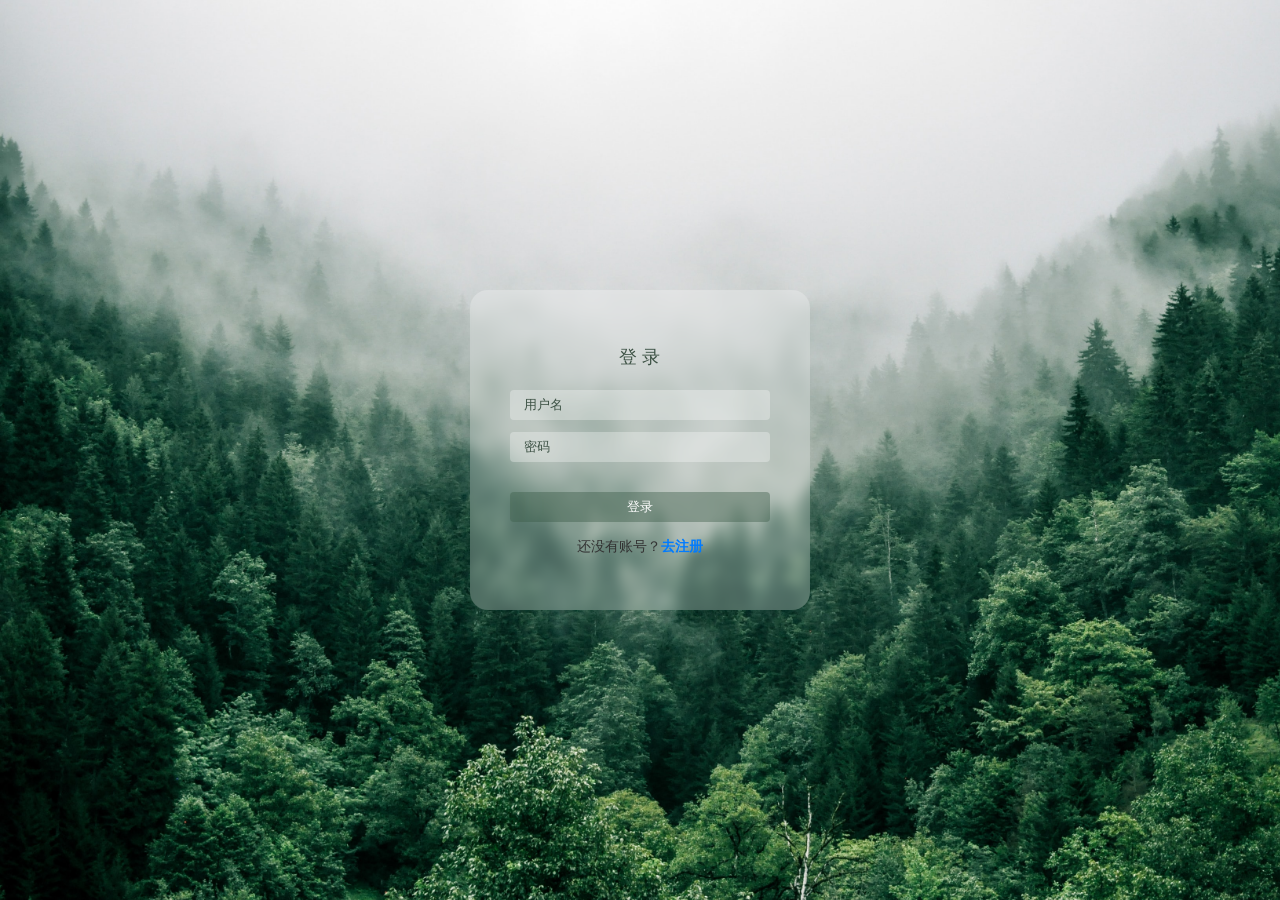
<file: Fronter/main_fronter/login/index.html>
<!DOCTYPE html>
<html lang="en">

<head>
  <meta charset="UTF-8" />
  <meta name="viewport" content="width=device-width, initial-scale=1.0" />
  <meta http-equiv="X-UA-Compatible" content="ie=edge" />
  <link rel="stylesheet" href="style.css" />
  <title>Static Template</title>
</head>

<body>
  <div class="container">
    <form action="#" class="login-form" id="loginForm">
      <h2>登 录</h2>
      <input type="text" name="username" placeholder="用户名" />
      <input type="password" name="password" placeholder="密码" />
      <button type="submit">登录</button>
      <!-- 添加提示文字和注册链接 -->
      <p class="register-text">
        还没有账号？<a href="../register/index.html" class="register-link">去注册</a>
      </p>
    </form>
  </div>
  <script>
    document.getElementById('loginForm').addEventListener('submit', function (event) {
      event.preventDefault();

      const username = event.target.username.value;
      const password = event.target.password.value;
      const backURL = 'http://localhost:8000/api/user/account/login';
      fetch(backURL, {
        method: 'POST',
        headers: {
          'Content-Type': 'application/json'
        },
        body: JSON.stringify({ username, password })
      })
        .then(response => {
          if (!response.ok) {
            throw new Error(`HTTP error! status: ${response.status}`);
          }
          return response.json();
        })
        .then(data => {
          console.log('登录返回数据:', data); // 调试返回数据

          if (data.code === 200) {
            // 确保正确获取token并存储
            const userInfo = {
              username: username,
              token: data.data && data.data.token // 从正确的位置获取token
            };
            console.log('保存到localStorage的数据:', userInfo);
            localStorage.setItem('userInfo', JSON.stringify(userInfo));
            window.location.href = '../index.html';
          } else {
            alert(data.message || '登录失败，请检查用户名或密码！');
          }
        })
        .catch(error => {
          console.error('Error:', error);
          if (error.message && error.message.includes('500')) {
            alert('注册失败：服务器内部错误，请联系管理员或稍后再试');
          } else if (error.message && error.message.includes('422')) {
            alert('注册失败：提交的数据格式有误，请检查输入信息');
          } else {
            alert('注册失败：无法连接到服务器，请检查网络连接！');
          }

          alert('登录失败');


        })


        ;

      // 删除或注释掉测试环境逻辑，避免干扰
      // const isTesting = false;
      // if (isTesting) {...}
    });
  </script>
</body>

</html>
</file>
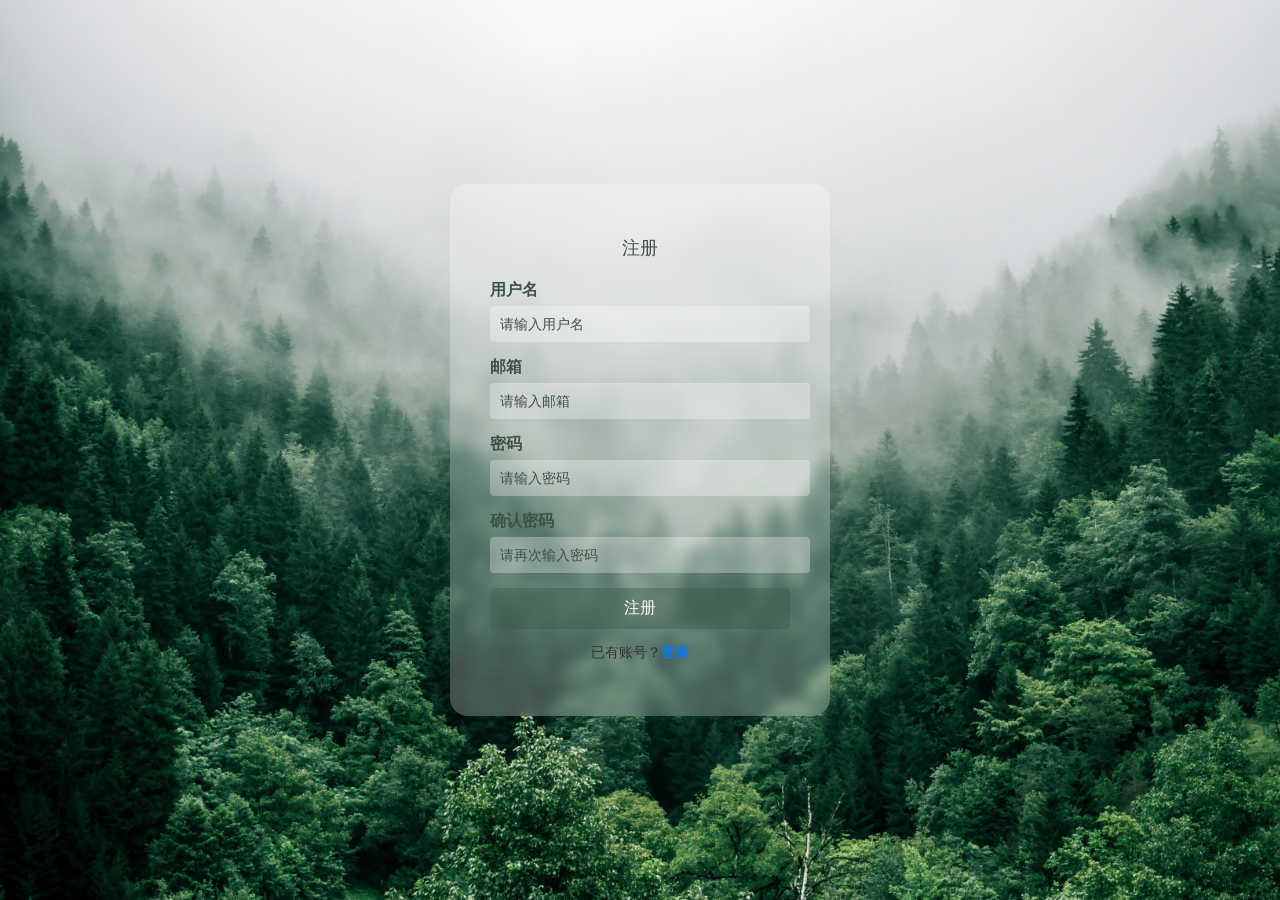
<file: Fronter/main_fronter/register/index.html>
<!DOCTYPE html>
<html lang="zh-CN">

<head>
  <meta charset="UTF-8">
  <meta name="viewport" content="width=device-width, initial-scale=1.0">
  <title>注册页面</title>
  <link rel="stylesheet" href="style.css">
</head>

<body>
  <div class="register-container">
    <div class="form-container">
      <h1>注册</h1>
      <form id="register-form">
        <div class="form-group">
          <label for="username">用户名</label>
          <input type="text" id="username" name="username" placeholder="请输入用户名" required>
        </div>
        <div class="form-group">
          <label for="email">邮箱</label>
          <input type="email" id="email" name="email" placeholder="请输入邮箱" required>
        </div>
        <div class="form-group">
          <label for="password">密码</label>
          <input type="password" id="password" name="password" placeholder="请输入密码" required>
        </div>
        <div class="form-group">
          <label for="confirm-password">确认密码</label>
          <input type="password" id="confirm-password" name="confirm-password" placeholder="请再次输入密码" required>
        </div>
        <button type="submit" class="btn">注册</button>
      </form>
      <p class="redirect">已有账号？<a href="../login/index.html">登录</a></p>
    </div>
  </div>

  <script>
    document.getElementById('register-form').addEventListener('submit', function (event) {
      event.preventDefault();

      const username = document.getElementById('username').value; // 获取用户名
      const userEmail = document.getElementById('email').value; // 获取邮箱
      const password = document.getElementById('password').value; // 获取密码
      const confirmPassword = document.getElementById('confirm-password').value; // 获取确认密码

      if (password.length < 6) {
        alert('密码长度不能少于6个字符！');
        return;
      }

      if (password !== confirmPassword) {
        alert('两次输入的密码不一致，请重新输入！');
        return;
      }

      const backURL = 'http://localhost:8000/api/user/account/register';

      fetch(backURL, {
        method: 'POST',
        headers: {
          'Content-Type': 'application/json'
        },
        body: JSON.stringify({ username, userEmail, password }) // 发送用户名、邮箱和密码
      })
        .then(response => {
          if (!response.ok) {
            return response.json().then(err => {
              console.error('后端返回的错误:', err); // 打印后端返回的错误信息
              throw new Error(`HTTP error! status: ${response.status}`);
            });
          }
          return response.json();
        })
        .then(data => {
          console.log('后端返回的数据:', data);
          if (data.success) {
            alert('注册成功！即将跳转到登录页面...');
            window.location.href = '../login/index.html'; // 跳转到登录页面
          } else {
            alert(data.message || '注册失败，请稍后再试！');
          }
        })
        .catch(error => {
          console.error('Error:', error);
          alert('注册失败：无法连接到服务器，请检查网络连接！');
        });
    });
  </script>
</body>

</html>
</file>
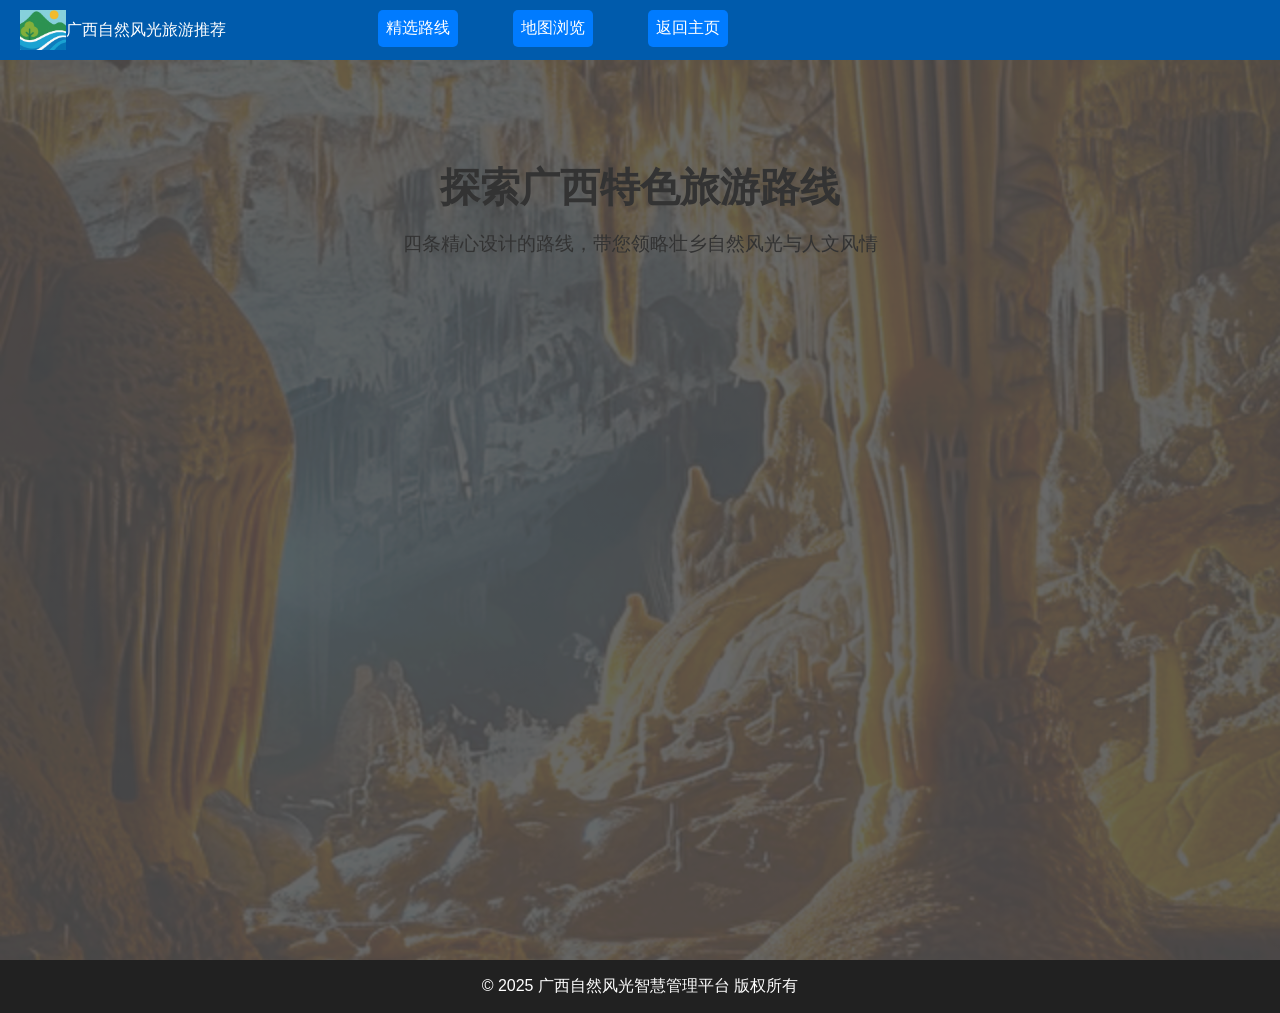
<file: Fronter/main_fronter/travel/index.html>
<!DOCTYPE html>
<html lang="zh-CN">

<head>
  <meta charset="UTF-8">
  <meta name="viewport" content="width=device-width, initial-scale=1.0">
  <meta name="description" content="广西特色旅游路线推荐，探索壮乡山水画廊、跨国秘境、绿城生态和滨海风情">
  <meta name="keywords" content="广西旅游,喀斯特地貌,瀑布探险,壮乡风情,火山海岛,旅游路线">
  <title>广西特色旅游路线推荐 - 自然风光之旅</title>

  <!-- 引入Mapbox CSS -->
  <link href="https://api.mapbox.com/mapbox-gl-js/v3.9.4/mapbox-gl.css" rel="stylesheet">

  <!-- 引入自定义CSS -->
  <link rel="stylesheet" href="../css/common.css">
  <link rel="stylesheet" href="css/travel-cards.css">
  <link rel="stylesheet" href="css/travel-detail.css">

  <!-- 网站图标 -->
  <link rel="icon" href="../icons/favicon.ico" type="image/x-icon">
</head>

<body>
  <!-- 顶部导航栏 -->
  <header class="navbar">
    <div class="logo">
      <img src="../icons/logo2.png" alt="Logo">
      <span>广西自然风光旅游推荐</span>
    </div>
    <nav class="menu">
      <a href="#route-cards" class="js-scroll">精选路线</a>
      <a href="#" id="toggle-map" class="active">地图浏览</a>
      <a href="../index.html">返回主页</a>

    </nav>
  </header>

  <!-- 地图容器（首屏显示） -->
  <div class="main-map-container" id="main-map">
    <!-- 地图将通过JavaScript加载 -->

    <!-- 地图上方的路线选择器 -->
    <div class="map-route-selector">
      <div class="selector-title">选择路线</div>
      <div class="selector-options">
        <div class="selector-option active" data-route="1">山水画廊</div>
        <div class="selector-option" data-route="2">跨国秘境</div>
        <div class="selector-option" data-route="3">绿城生态</div>
        <div class="selector-option" data-route="4">滨海风情</div>
      </div>
    </div>

    <!-- 向下滚动提示 -->
    <div class="scroll-down-indicator">
      <div class="scroll-down-text">向下滚动查看详情</div>
      <div class="scroll-down-arrow">↓</div>
    </div>
  </div>

  <!-- 路线卡片区域（下滑后显示） -->
  <main class="route-container" id="route-cards">
    <h1 class="main-title">探索广西特色旅游路线</h1>
    <p class="main-description">四条精心设计的路线，带您领略壮乡自然风光与人文风情</p>

    <div class="routes-grid">
      <!-- 路线一：山水画廊·喀斯特奇观之旅 -->
      <section class="route-card" id="route1" data-route-id="1">
        <div class="card-content">
          <h2 class="route-title">山水画廊·喀斯特奇观之旅</h2>
          <p class="route-theme">世界级喀斯特地貌与田园诗画</p>
          <p class="route-description">探索世界文化遗产桂林山水，欣赏喀斯特地貌的壮观奇景，感受如诗如画的山水画廊。</p>
          <button class="view-route-btn">查看路线详情</button>
        </div>
      </section>

      <!-- 路线二：跨国秘境·瀑布探险之旅 -->
      <section class="route-card" id="route2" data-route-id="2">
        <div class="card-content">
          <h2 class="route-title">跨国秘境·瀑布探险之旅</h2>
          <p class="route-theme">跨国瀑布与边陲自然秘境</p>
          <p class="route-description">寻访中越边境线上的天然瀑布群，探索鲜为人知的自然秘境，体验壮族传统村寨生活。</p>
          <button class="view-route-btn">查看路线详情</button>
        </div>
      </section>

      <!-- 路线三：绿城生态·壮乡风情之旅 -->
      <section class="route-card" id="route3" data-route-id="3">
        <div class="card-content">
          <h2 class="route-title">绿城生态·壮乡风情之旅</h2>
          <p class="route-theme">南宁都市圈自然与文化融合</p>
          <p class="route-description">领略南宁绿城魅力，探索城市中的自然生态园林，感受壮族传统文化与现代都市的完美融合。</p>
          <button class="view-route-btn">查看路线详情</button>
        </div>
      </section>

      <!-- 路线四：滨海风情·火山海岛之旅 -->
      <section class="route-card" id="route4" data-route-id="4">
        <div class="card-content">
          <h2 class="route-title">滨海风情·火山海岛之旅</h2>
          <p class="route-theme">北部湾海滨风光与火山奇观</p>
          <p class="route-description">畅游北部湾滨海风光，探索古火山遗迹与海岛奇景，领略热带海滨与地质奇观的独特魅力。</p>
          <button class="view-route-btn">查看路线详情</button>
        </div>
      </section>
    </div>
  </main>

  <!-- 背景容器 -->
  <div class="background-container">
    <div class="bg-image active" id="bg-route1"></div>
    <div class="bg-image" id="bg-route2"></div>
    <div class="bg-image" id="bg-route3"></div>
    <div class="bg-image" id="bg-route4"></div>
  </div>

  <!-- 路线详情模态框 -->
  <div class="route-detail-modal" id="route-detail">
    <div class="modal-content">
      <button class="close-modal">&times;</button>

      <!-- 详情页地图区域 -->
      <div class="detail-map-section">
        <div id="detail-map"></div>
        <div class="detail-caption">
          <h2 id="detail-title"></h2>
          <div class="detail-theme" id="detail-theme"></div>
          <div class="detail-brief" id="detail-brief"></div>
        </div>

        <!-- 滑动提示 -->
        <div class="scroll-indicator">
          <span class="scroll-indicator-text">向下滑动查看景点</span>
          <span class="scroll-indicator-icon">↓</span>
        </div>
      </div>

      <!-- 详情页内容区域 -->
      <div class="detail-content-section">
        <h2 id="detail-content-title"></h2>
        <div class="route-theme" id="detail-content-theme"></div>

        <div class="route-overview" id="route-overview">
          <!-- 路线概述将通过JavaScript加载 -->
        </div>

        <div class="route-stats">
          <div class="route-stat-item">
            <div class="stat-value" id="stat-attractions">0</div>
            <div class="stat-label">景点数量</div>
          </div>
          <div class="route-stat-item">
            <div class="stat-value" id="stat-distance">0</div>
            <div class="stat-label">总里程</div>
          </div>
          <div class="route-stat-item">
            <div class="stat-value" id="stat-days">0</div>
            <div class="stat-label">建议游玩天数</div>
          </div>
        </div>

        <h3 class="attractions-heading">景点介绍</h3>
        <div class="attractions-list" id="attractions-list">
          <!-- 景点列表将通过JavaScript加载 -->
        </div>
      </div>
    </div>
  </div>

  <!-- 页脚 -->
  <footer class="footer">
    <p>&copy; 2025 广西自然风光智慧管理平台 版权所有</p>
  </footer>

  <!-- 引入Mapbox JS -->
  <script src="https://api.mapbox.com/mapbox-gl-js/v3.9.4/mapbox-gl.js"></script>

  <!-- 引入自定义JS -->
  <!-- 引入模块化JavaScript -->
  <script src="js/travel-data.js"></script>
  <script src="js/travel-map.js"></script>
  <script src="js/travel-ui.js"></script>
  <script src="travel.js"></script>
</body>

</html>
</file>
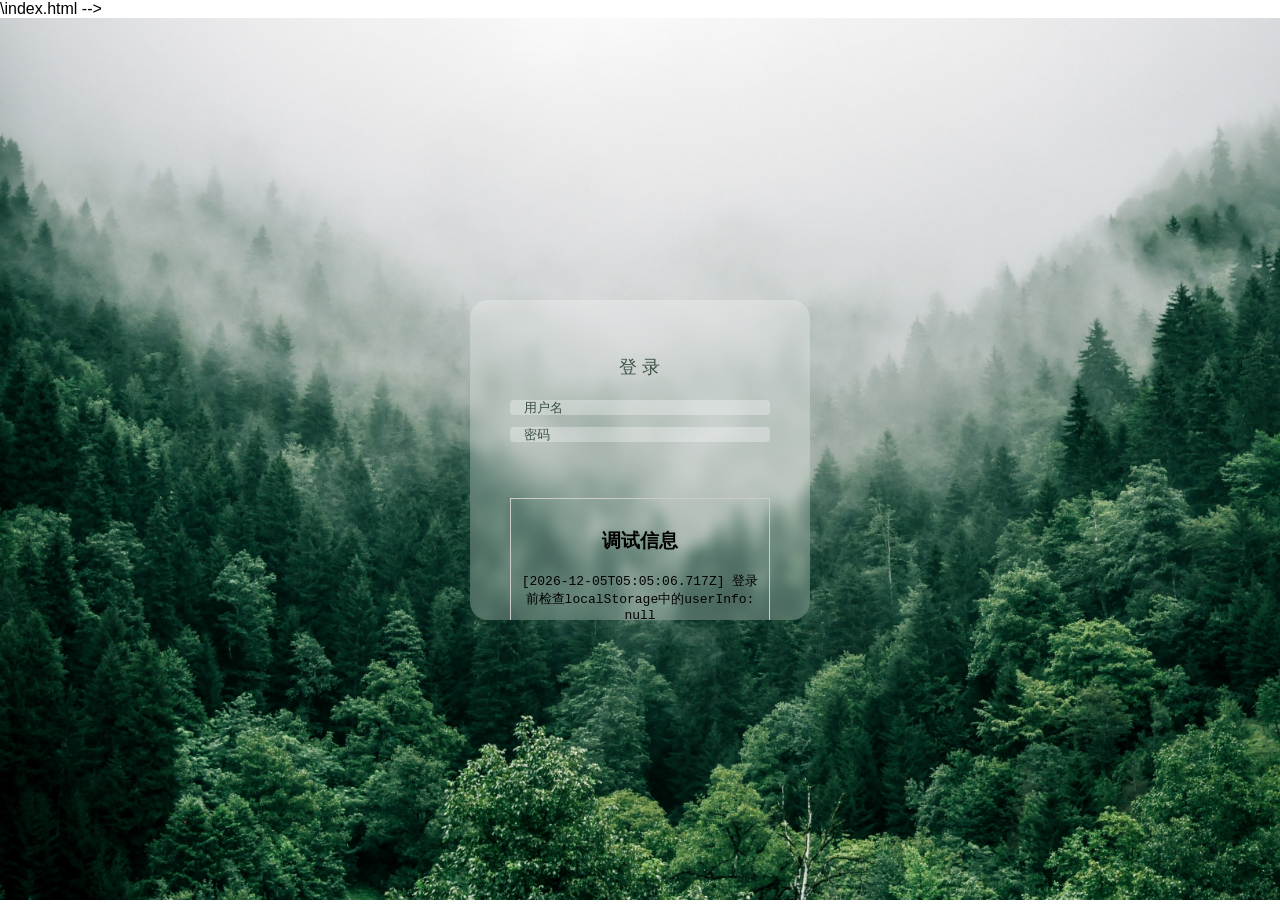
<file: Fronter/main_fronter/login/test.html>
\index.html -->
<!DOCTYPE html>
<html lang="en">

<head>
  <meta charset="UTF-8" />
  <meta name="viewport" content="width=device-width, initial-scale=1.0" />
  <meta http-equiv="X-UA-Compatible" content="ie=edge" />
  <link rel="stylesheet" href="style.css" />
  <title>登录</title>
</head>

<body>
  <div class="container">
    <form action="#" class="login-form" id="loginForm">
      <h2>登 录</h2>
      <input type="text" name="username" placeholder="用户名" />
      <input type="password" name="password" placeholder="密码" />
      <button type="submit">登录</button>
      <!-- 调试信息显示区域 -->
      <div id="debug-info" style="margin-top: 20px; padding: 10px; border: 1px solid #ccc; display: none;">
        <h3>调试信息</h3>
        <pre id="debug-output" style="white-space: pre-wrap; word-break: break-all;"></pre>
      </div>
      <p class="register-text">
        还没有账号？<a href="../register/index.html" class="register-link">去注册</a>
      </p>
    </form>
  </div>

  <script>
    // 启用调试模式
    const DEBUG = true;
    const debugInfo = document.getElementById('debug-info');
    const debugOutput = document.getElementById('debug-output');
    
    if (DEBUG) {
      debugInfo.style.display = 'block';
    }
    
    // 调试日志函数
    function logDebug(message, data) {
      if (!DEBUG) return;
      
      const timestamp = new Date().toISOString();
      let logMessage = `[${timestamp}] ${message}\n`;
      
      if (data !== undefined) {
        if (typeof data === 'object') {
          logMessage += JSON.stringify(data, null, 2) + '\n';
        } else {
          logMessage += data + '\n';
        }
      }
      
      debugOutput.textContent += logMessage;
      console.log(message, data);
    }
    
    // 检查localStorage中现有的token
    const existingToken = localStorage.getItem('userInfo');
    logDebug('登录前检查localStorage中的userInfo:', existingToken);
    
    // 登录表单提交
    document.getElementById('loginForm').addEventListener('submit', function(event) {
      event.preventDefault();
      logDebug('开始登录流程');

      const username = event.target.username.value;
      const password = event.target.password.value;
      
      logDebug('登录信息', { username, password: '******' });
      
      // 确保使用正确的API URL
      // const backURL = 'http://localhost:8000/api/user/account/login';
      const backURL = 'http://140.143.194.176:8000/api/user/account/login';
      
      logDebug('请求URL:', backURL);
      logDebug('请求方法:', 'POST');
      logDebug('请求头:', {'Content-Type': 'application/json'});
      logDebug('请求体:', {username, password: '******'});

      fetch(backURL, {
        method: 'POST',
        headers: {
          'Content-Type': 'application/json'
        },
        body: JSON.stringify({ username, password })
      })
      .then(response => {
        logDebug('收到响应:', {
          status: response.status,
          statusText: response.statusText,
          headers: Object.fromEntries([...response.headers])
        });
        
        if (!response.ok) {
          throw new Error(`HTTP error! status: ${response.status}`);
        }
        return response.json();
      })
      .then(data => {
        logDebug('登录返回数据:', data);

        if (data.code === 200) {
          // 详细记录token信息
          logDebug('成功响应结构:', {
            code: data.code,
            message: data.message,
            dataStructure: data.data ? Object.keys(data.data) : 'No data field'
          });
          
          // 正确存储token信息
          const userInfo = {
            username: username,
            token: data.data && data.data.token // 从正确的位置获取token
          };
          
          logDebug('保存到localStorage的数据:', userInfo);
          localStorage.setItem('userInfo', JSON.stringify(userInfo));
          
          // 再次检查localStorage以确保数据正确保存
          const savedInfo = localStorage.getItem('userInfo');
          logDebug('保存后localStorage中的userInfo:', savedInfo);
          
          // 解析保存的内容并检查token
          try {
            const parsedInfo = JSON.parse(savedInfo);
            logDebug('解析后的userInfo:', parsedInfo);
            logDebug('token是否存在:', !!parsedInfo.token);
            
            // 测试请求AI接口
            testAIAccess(parsedInfo.token);
          } catch (e) {
            logDebug('解析saved userInfo失败:', e.message);
          }
          
          // 跳转到主页
          setTimeout(() => {
            logDebug('即将跳转到主页...');
            window.location.href = '../index.html';
          }, 3000); // 延迟3秒，以便查看调试信息
        } else {
          alert(data.message || '登录失败，请检查用户名或密码！');
          logDebug('登录失败:', data.message);
        }
      })
      .catch(error => {
        logDebug('登录错误:', error.message);
        alert('登录失败: ' + error.message);
      });
    });
    
    // 测试AI接口访问
    function testAIAccess(token) {
      logDebug('测试AI接口访问, token:', token ? token.substring(0, 10) + '...' : 'null');
      
      // 使用与chat.js中相同的URL
      const aiURL = 'http://localhost:8000/api/deepseek';
      const headers = { 
        'Content-Type': 'application/json',
        'Authorization': `Bearer ${token}`
      };
      
      logDebug('AI请求URL:', aiURL);
      logDebug('AI请求头:', headers);
      
      fetch(aiURL, {
        method: 'POST',
        headers: headers,
        body: JSON.stringify({ message: 'test message' })
      })
      .then(response => {
        logDebug('AI接口测试响应:', {
          status: response.status,
          statusText: response.statusText
        });
        
        return response.text(); // 使用text()而不是json()以避免解析错误
      })
      .then(text => {
        try {
          const data = JSON.parse(text);
          logDebug('AI接口测试成功:', data);
        } catch (e) {
          logDebug('AI接口响应不是JSON格式:', text);
        }
      })
      .catch(error => {
        logDebug('AI接口测试失败:', error.message);
      });
    }
  </script>
</body>
</html>
</file>
<file: Fronter/main_fronter/login/style.css>
html,
body {
  margin: 0;
  font-family: "PingFang SC", "Microsoft Yahei", sans-serif;
}

.container {
  width: 100vw;
  height: 100vh;
  display: flex;
  align-items: center;
  justify-content: center;
  background: url("./background.jpeg") fixed no-repeat;
  background-size: cover;
}

.login-form {
  width: 260px;
  height: 240px;
  display: flex;
  flex-direction: column;
  padding: 40px;
  text-align: center;
  position: relative;
  z-index: 100;
  background: inherit;
  border-radius: 18px;
  overflow: hidden; /* 隐藏多余的模糊效果 */
}

.login-form::before {
  content: "";
  width: calc(100% + 20px);
  height: calc(100% + 20px);
  position: absolute;
  top: -10px;
  left: -10px;
  overflow: hidden;
  background: inherit;
  box-shadow: inset 0 0 0 200px rgba(255, 255, 255, 0.25);
  filter: blur(6px);
  z-index: -1;
}

.login-form h2 {
  font-size: 18px;
  font-weight: 400;
  color: #3d5245;
}

.login-form input,
.login-form button {
  margin: 6px 0;
  height: 36px;
  border: none;
  background-color: rgba(255, 255, 255, 0.3);
  border-radius: 4px;
  padding: 0 14px;
  color: #3d5245;
}

.login-form input::placeholder {
  color: #3d5245;
}

/* 补充，取消选中高亮蓝框 */
.login-form button:focus,
.login-form input:focus {
  outline: 0;
}

.login-form button {
  margin-top: 24px;
  background-color: rgba(57, 88, 69, 0.4);
  color: white;
  position: relative;
  overflow: hidden;
  cursor: pointer;
  transition: 0.4s;
}

.login-form button:hover {
  background-color: rgba(12, 80, 38, 0.67);
}

.login-form button:focus {
  outline: 0;
}

.login-form button::before,
.login-form button::after {
  content: "";
  display: block;
  width: 80px;
  height: 100%;
  background: rgba(179, 255, 210, 0.5);
  opacity: 0.5;
  position: absolute;
  top: 0;
  left: 0;
  transform: skewX(-15deg);
  filter: blur(30px);
  overflow: hidden;
  transform: translateX(-100px);
}

.login-form button::after {
  width: 40px;
  background: rgba(179, 255, 210, 0.3);
  left: 60px;
  opacity: 0;
  filter: blur(5px);
}

.login-form button:hover::before {
  transition: 1s;
  transform: translateX(320px);
  opacity: 0.7;
}

.login-form button:hover::after {
  transition: 1s;
  transform: translateX(320px);
  opacity: 1;
}

/* 注册提示文字样式 */
.register-text {
  margin-top: 10px; /* 与登录按钮的间距 */
  text-align: center; /* 居中对齐 */
  font-size: 14px;
  color: #333;
}

/* 注册链接样式 */
.register-link {
  color: #007bff;
  text-decoration: none; /* 去掉下划线 */
  font-weight: bold;
}

.register-link:hover {
  text-decoration: underline; /* 鼠标悬停时显示下划线 */
}
</file>
<file: Fronter/main_fronter/register/style.css>
/* 全局样式 */
body, html {
  margin: 0;
  padding: 0;
  box-sizing: border-box;
  font-family: Arial, sans-serif;
  background: url('background.jpeg') no-repeat center center fixed;
  background-size: cover;
}

.register-container {
  width: 100vw;
  height: 100vh;
  display: flex;
  align-items: center;
  justify-content: center;
  background: url('background.jpeg') fixed no-repeat;
  background-size: cover;
}

.form-container {
  width: 300px;
  padding: 40px;
  text-align: center;
  position: relative;
  z-index: 100;
  background: inherit;
  border-radius: 18px;
  overflow: hidden; /* 隐藏多余的模糊效果 */
}

.form-container::before {
  content: "";
  width: calc(100% + 20px);
  height: calc(100% + 20px);
  position: absolute;
  top: -10px;
  left: -10px;
  overflow: hidden;
  background: inherit;
  box-shadow: inset 0 0 0 200px rgba(255, 255, 255, 0.25);
  filter: blur(6px);
  z-index: -1;
}

h1 {
  font-size: 18px;
  font-weight: 400;
  color: #3d5245;
  margin-bottom: 20px;
}

.form-group {
  margin-bottom: 15px;
  text-align: left;
}

label {
  display: block;
  margin-bottom: 5px;
  font-weight: bold;
  color: #3d5245;
}

input {
  width: 100%;
  padding: 10px;
  border: none;
  background-color: rgba(255, 255, 255, 0.3);
  border-radius: 4px;
  font-size: 14px;
  color: #3d5245;
}

input::placeholder {
  color: #3d5245;
}

input:focus {
  outline: none;
  border: 1px solid rgba(57, 88, 69, 0.4);
}

/* 按钮样式 */
.btn {
  width: 100%;
  padding: 10px;
  background-color: rgba(57, 88, 69, 0.4);
  color: white;
  border: none;
  border-radius: 4px;
  font-size: 16px;
  cursor: pointer;
  position: relative;
  overflow: hidden;
  transition: 0.4s;
}

.btn:hover {
  background-color: rgba(12, 80, 38, 0.67);
}

.btn::before,
.btn::after {
  content: "";
  display: block;
  width: 80px;
  height: 100%;
  background: rgba(179, 255, 210, 0.5);
  opacity: 0.5;
  position: absolute;
  top: 0;
  left: 0;
  transform: skewX(-15deg);
  filter: blur(30px);
  overflow: hidden;
  transform: translateX(-100px);
}

.btn::after {
  width: 40px;
  background: rgba(179, 255, 210, 0.3);
  left: 60px;
  opacity: 0;
  filter: blur(5px);
}

.btn:hover::before {
  transition: 1s;
  transform: translateX(320px);
  opacity: 0.7;
}

.btn:hover::after {
  transition: 1s;
  transform: translateX(320px);
  opacity: 1;
}

/* 注册页面底部提示文字 */
.redirect {
  margin-top: 15px;
  font-size: 14px;
  color: #333;
}

.redirect a {
  color: #007bff;
  text-decoration: none;
  font-weight: bold;
}

.redirect a:hover {
  text-decoration: underline;
}
</file>
<file: Fronter/main_fronter/css/common.css>
/* 全局样式 */
* {
  margin: 0;
  padding: 0;
  box-sizing: border-box;
  font-family: Arial, sans-serif;
}

/* 顶部导航栏 */
.navbar {
  position: relative; /* 确保 .menu 的绝对定位基于 .navbar */
  display: flex;
  justify-content: space-between;
  align-items: center;
  background-color: #005bac;
  /* background-color: red; */
  color: white;
  padding: 10px 20px;
  flex-wrap: nowrap;
  overflow: hidden;
}

.navbar .logo {
  display: flex;
  align-items: center;
  flex-shrink: 0;
  /* 防止 Logo 过度缩小 */
}

.navbar .logo img {
  height: 40px;
  margin-right: 0px;
  max-width: 100%;
  /* 确保图片不会溢出 */
}

.navbar .menu {
  position: absolute; /* 设置绝对定位 */
  display: flex;
  gap: 15px;
  top: 10px;
  left:28%;
  /* 菜单项之间的间距 */
  flex-shrink: 1;
  /* 菜单项可以缩小 */
  justify-content: flex-end;
    overflow: hidden; /* 防止内容溢出 */
    background-color: #005bac;
}


.navbar .menu a {
  display: flex;
  color: white;
  text-decoration: none;
  /* flex-grow: 1; 占据剩余空间 */
  margin-left: 20px ;
  margin-right: 20px;
  /* 与左侧 Logo 保持间距 */
  /* gap: 40px; */
  /* 菜单项之间的间距 */
  text-decoration: none;
  background-color: #007bff;
  /* 添加背景颜色 */
  padding: 8px 8px;
  /* 增加内边距 */
  border-radius: 5px;
  /* 圆角修饰 */
  transition: background-color 0.3s ease, transform 0.2s ease;
  /* 添加过渡效果 */
  display: inline-block;
  /* 确保背景修饰生效 */
  white-space: nowrap;
  /* 防止文字换行 */
  font-size: 16px;
  /* 默认字体大小 */

}

.navbar .menu a:hover {
  background-color: #0056b3;
  /* 鼠标悬停时的背景颜色 */
  transform: scale(1.05);
  /* 鼠标悬停时放大效果 */
}

.navbar .auth a {
  color: white;
  text-decoration: none;
  padding: 5px 10px;
  border-radius: 5px;
  transition: background-color 0.3s ease;
    flex-shrink: 0; /* 防止登录/注册按钮过度缩小 */
      /* display: flex; */
}

.navbar .auth a:hover {
  background-color: #0056b3;
}

/* 审图号标识 */
.footer-note {
  position: fixed;
  bottom: 0px;
  right: 10px;
  font-size: 12px;
  color: black;
  z-index: 3;
}


.auth-logged-in {
  display: flex;
  align-items: center;
}

.username {
  margin-right: 10px;
  font-size: 16px;
}

.user-avatar {
  width: 32px;
  height: 32px;
  border-radius: 50%;
  object-fit: cover;
}
</file>
<file: Fronter/main_fronter/travel/css/travel-cards.css>
/**
 * 广西旅游路线推荐 - 卡片样式
 * 文件路径: /home/ubuntu/ComputerDesign/Fronter/main_fronter/travel/css/travel-cards.css
 */

/* ---------- 全局变量与基础样式 ---------- */
:root {
  /* 主题颜色 */
  --route1-color: #4CAF50;
  --route2-color: #2196F3;
  --route3-color: #FF9800;
  --route4-color: #E91E63;
  --text-dark: #333333;
  --text-light: #ffffff;
  --background-light: #f5f5f5;
  --background-dark: #212121;
  --shadow-color: rgba(0, 0, 0, 0.2);
  --overlay-color: rgba(0, 0, 0, 0.6);
  --glass-background: rgba(255, 255, 255, 0.8);
  --glass-border: rgba(255, 255, 255, 0.18);
  
  /* 间距 */
  --space-xs: 4px;
  --space-sm: 8px;
  --space-md: 16px;
  --space-lg: 24px;
  --space-xl: 32px;
  
  /* 圆角 */
  --radius-sm: 4px;
  --radius-md: 8px;
  --radius-lg: 16px;
  
  /* 动画时间 */
  --transition-fast: 0.2s;
  --transition-normal: 0.4s;
  --transition-slow: 0.6s;
}

body {
  margin: 0;
  padding: 0;
  overflow-x: hidden;
  background-color: var(--background-light);
  color: var(--text-dark);
}

/* ---------- 主地图容器样式 ---------- */
.main-map-container {
  position: relative;
  width: 100%;
  height: 100vh;
  overflow: hidden;
  z-index: 1;
}

#main-map {
  width: 100%;
  height: 100%;
}

/* Mapbox控件样式调整 */
.mapboxgl-ctrl-top-right {
  top: 70px;
}

/* ---------- 路线选择器样式 ---------- */
.map-route-selector {
  position: absolute;
  top: 80px;
  left: 20px;
  background-color: rgba(255, 255, 255, 0.9);
  border-radius: var(--radius-md);
  box-shadow: 0 2px 10px var(--shadow-color);
  padding: var(--space-md);
  z-index: 10;
  max-width: 300px;
  backdrop-filter: blur(5px);
  -webkit-backdrop-filter: blur(5px);
}

.selector-title {
  font-weight: bold;
  margin-bottom: var(--space-sm);
  color: var(--text-dark);
  font-size: 16px;
}

.selector-options {
  display: flex;
  flex-wrap: wrap;
  gap: var(--space-sm);
}

.selector-option {
  padding: var(--space-sm) var(--space-md);
  border-radius: var(--radius-sm);
  cursor: pointer;
  transition: all var(--transition-fast);
  background-color: #f0f0f0;
  font-size: 14px;
}

.selector-option:hover {
  background-color: #e0e0e0;
}

.selector-option.active {
  color: white;
  font-weight: 500;
}

.selector-option[data-route="1"].active {
  background-color: var(--route1-color);
}

.selector-option[data-route="2"].active {
  background-color: var(--route2-color);
}

.selector-option[data-route="3"].active {
  background-color: var(--route3-color);
}

.selector-option[data-route="4"].active {
  background-color: var(--route4-color);
}

/* ---------- 向下滚动指示器样式 ---------- */
.scroll-down-indicator {
  position: absolute;
  bottom: 30px;
  left: 50%;
  transform: translateX(-50%);
  display: flex;
  flex-direction: column;
  align-items: center;
  color: white;
  z-index: 10;
  opacity: 1;
  transition: opacity var(--transition-normal);
}

.scroll-down-text {
  margin-bottom: var(--space-sm);
  font-size: 14px;
  text-shadow: 0 1px 3px rgba(0, 0, 0, 0.5);
}

.scroll-down-arrow {
  font-size: 24px;
  animation: bounce 2s infinite;
  text-shadow: 0 1px 3px rgba(0, 0, 0, 0.5);
}

@keyframes bounce {
  0%, 20%, 50%, 80%, 100% {
    transform: translateY(0);
  }
  40% {
    transform: translateY(-10px);
  }
  60% {
    transform: translateY(-5px);
  }
}

/* ---------- 路线卡片区域样式 ---------- */
.route-container {
  position: relative;
  padding: 100px var(--space-xl) var(--space-xl);
  min-height: 100vh;
  z-index: 2;
  background-color: rgba(245, 245, 245, 0.2);
}

.main-title {
  font-size: 2.5rem;
  color: var(--text-dark);
  text-align: center;
  margin-bottom: var(--space-md);
}

.main-description {
  font-size: 1.2rem;
  color: var(--text-dark);
  text-align: center;
  max-width: 800px;
  margin: 0 auto var(--space-xl);
}

/* ---------- 路线卡片网格 ---------- */
.routes-grid {
  display: grid;
  grid-template-columns: repeat(auto-fill, minmax(280px, 1fr));
  gap: var(--space-xl);
  max-width: 1500px;
  /* height: 2000px; */
  margin: 0 auto;
}

.route-card {
  position: relative;
  border-radius: var(--radius-lg);
  overflow: hidden;
  transition: transform var(--transition-fast), box-shadow var(--transition-fast);
  cursor: pointer;
  height: 300px;
  opacity: 0;
  transform: translateY(20px);
  box-shadow: 0 5px 15px rgba(0, 0, 0, 0.1);
}

.route-card.visible {
  opacity: 1;
  transform: translateY(0);
}

.route-card::before {
  content: '';
  position: absolute;
  top: 0;
  left: 0;
  width: 100%;
  height: 100%;
  background: linear-gradient(to top, rgba(0,0,0,0.8) 0%, rgba(0,0,0,0.1) 60%);
  z-index: 1;
}

.route-card:hover {
  transform: translateY(-10px);
  box-shadow: 0 15px 30px rgba(0, 0, 0, 0.2);
}

.card-content {
  position: absolute;
  bottom: 0;
  left: 0;
  width: 100%;
  padding: var(--space-xl);
  color: var(--text-light);
  z-index: 2;
}

.route-title {
  margin-bottom: var(--space-xs);
}

.route-theme {
  font-size: 1rem;
  margin-bottom: var(--space-md);
  opacity: 1;
  color: var(--text-light);
}
.route-description {
  font-size: 0.9rem;
  margin-bottom: var(--space-md);
  display: -webkit-box;
  -webkit-line-clamp: 2;
  line-clamp: 2;
  -webkit-box-orient: vertical;
  overflow: hidden;
}

.view-route-btn {
  background-color: rgba(255, 255, 255, 0.2);
  border: 1px solid rgba(255, 255, 255, 0.4);
  color: var(--text-light);
  padding: var(--space-sm) var(--space-lg);
  border-radius: var(--radius-md);
  font-size: 0.9rem;
  transition: all var(--transition-fast);
}

.view-route-btn:hover {
  background-color: rgba(255, 255, 255, 0.3);
}

/* 路线卡片颜色主题 */
#route1 {
  background: linear-gradient(45deg, var(--route1-color), #81C784);
}

#route2 {
  background: linear-gradient(45deg, var(--route2-color), #64B5F6);
}

#route3 {
  background: linear-gradient(45deg, var(--route3-color), #FFB74D);
}

#route4 {
  background: linear-gradient(45deg, var(--route4-color), #F06292);
}


/* 路线主题颜色调整 - 所有路线使用更亮的颜色 */
/* 路线一：山水画廊 - 亮绿色 */
#route1 .route-theme {
  color: #66BB6A; /* 亮绿色，对应"山水画廊" */
}

/* 路线二：跨国秘境 - 亮蓝色 - 保留现有的设置并增加权重 */
#route2 .route-theme {
  color: #42A5F5; /* 亮蓝色，对应"跨国秘境" */
  font-weight: 400;
}

/* 路线三：绿城生态 - 亮橙色 */
#route3 .route-theme {
  color: #FFA726; /* 亮橙色，对应"绿城生态" */
  font-weight: 400;
}

/* 路线四：滨海风情 - 亮粉色 */
#route4 .route-theme {
  color: #EC407A; /* 亮粉色，对应"滨海风情" */
  font-weight: 400;
}


#route2.route-title.h2{
  /* 调字体 */
  font-size: 1rem;
}
/* ---------- 背景容器样式 ---------- */
.background-container {
  position: absolute;
  top: 60px;
  left: 0;
  width: 100%;
  height: calc(100vh - 60px);
  z-index: 1;
  pointer-events: none;
}

.bg-image {
  position: absolute;
  top: 0;
  left: 0;
  width: 100%;
  height: 110%;
  background-size: cover;
  background-position: center;
  opacity: 0;
  transition: opacity var(--transition-fast);
  
}

.bg-image.active {
  opacity: 0.9;
}



#bg-route1 {
  background-image: linear-gradient(rgba(0,0,0,0.8), rgba(0,0,0,0.8)), 
                    url('../images/route1.jpeg');
}

#bg-route2 {
  background-image: linear-gradient(rgba(0,0,0,0.8), rgba(0,0,0,0.8)), 
                    url('../images/route2.jpeg');
}

#bg-route3 {
  background-image: linear-gradient(rgba(0,0,0,0.8), rgba(0,0,0,0.8)), 
                    url('../images/route3.jpeg');
}

#bg-route4 {
  background-image: linear-gradient(rgba(0,0,0,0.8), rgba(0,0,0,0.8)), 
                    url('../images/route4.jpeg');
}

/* ---------- 页脚样式 ---------- */
.footer {
  padding: var(--space-md) var(--space-xl);
  text-align: center;
  background-color: var(--background-dark);
  color: var(--text-light);
  position: relative;
  z-index: 10;
}

/* ---------- 媒体查询 ---------- */
@media (max-width: 1200px) {
  .routes-grid {
    grid-template-columns: repeat(2, 1fr);
  }
  
  .main-title {
    font-size: 2.2rem;
  }
}

@media (max-width: 768px) {
  .map-route-selector {
    top: 70px;
    left: 10px;
    right: 10px;
    max-width: none;
  }
  
  .selector-options {
    justify-content: space-between;
  }
  
  .selector-option {
    font-size: 12px;
    padding: var(--space-xs) var(--space-sm);
  }
  
  .routes-grid {
    grid-template-columns: 1fr;
  }
  
  .main-title {
    font-size: 1.8rem;
  }
  
  .main-description {
    font-size: 1rem;
  }
  
  .route-card {
    height: 300px;
  }
}

@media (max-width: 480px) {
  .map-route-selector {
    padding: var(--space-sm);
  }
  
  .selector-title {
    font-size: 14px;
    margin-bottom: 4px;
  }
  
  .menu {
    flex-wrap: wrap;
    justify-content: center;
    gap: var(--space-md) var(--space-lg);
  }
  
  .main-title {
    font-size: 1.6rem;
  }
  
  .route-title {
    font-size: 1.3rem;
  }
  
  .route-card {
    height: 280px;
  }
}
</file>
<file: Fronter/main_fronter/travel/css/travel-detail.css>
/**
 * 广西旅游路线推荐 - 详情页样式
 * 文件路径: /home/ubuntu/ComputerDesign/Fronter/main_fronter/travel/css/travel-detail.css
 */

/* ---------- 路线详情模态框 ---------- */
/* 修改模态框容器，允许整体滚动 */
.route-detail-modal {
  position: fixed;
  top: 0;
  left: 0;
  width: 100%;
  height: 100%;
  background-color: var(--overlay-color);
  display: none;
  flex-direction: column;
  z-index: 200;
  overflow-y: auto; /* 改为auto允许整体垂直滚动 */
}

/* 修改内容容器，确保高度适合内容 */
.modal-content {
  width: 100%;
  display: flex;
  flex-direction: column;
  background-color: white;
  position: relative;
  overflow: visible; /* 改为visible允许内容溢出 */
  min-height: 100%; /* 确保至少填满视窗 */
}

.close-modal {
  position: absolute;
  top: var(--space-md);
  right: var(--space-md);
  width: 40px;
  height: 40px;
  border-radius: 50%;
  background-color: rgba(255, 255, 255, 0.8);
  border: none;
  display: flex;
  align-items: center;
  justify-content: center;
  font-size: 24px;
  color: #555;
  cursor: pointer;
  z-index: 210;
  box-shadow: 0 2px 8px rgba(0, 0, 0, 0.2);
  transition: background-color var(--transition-fast);
}

.close-modal:hover {
  background-color: rgba(255, 255, 255, 0.95);
}

/* ---------- 详情页地图区域 ---------- */
.detail-map-section {
  flex: 1;
  min-height: 60vh;
  position: relative;
  width: 100%;
  z-index: 5;
}

#detail-map {
  width: 100%;
  height: 100%;
}

.detail-caption {
  position: absolute;
  left: var(--space-lg);
  top: var(--space-lg);
  background-color: rgba(255, 255, 255, 0.9);
  padding: var(--space-md);
  border-radius: var(--radius-md);
  box-shadow: 0 2px 10px rgba(0, 0, 0, 0.2);
  max-width: 400px;
  z-index: 10;
}

.detail-caption h2 {
  font-size: 1.5rem;
  margin-bottom: var(--space-xs);
  color: var(--text-dark);
}

.detail-theme {
  font-size: 1rem;
  color: #666;
  margin-bottom: var(--space-sm);
}

.detail-brief {
  font-size: 0.9rem;
  line-height: 1.5;
}

/* 详情页地图控件定位调整 */
.detail-map-section .mapboxgl-control-container .mapboxgl-ctrl-top-right {
  top: var(--space-lg);
}

/* 滑动提示 */
.scroll-indicator {
  position: absolute;
  bottom: var(--space-lg);
  left: 50%;
  transform: translateX(-50%);
  background-color: rgba(255, 255, 255, 0.9);
  padding: var(--space-sm) var(--space-lg);
  border-radius: 30px;
  display: flex;
  align-items: center;
  box-shadow: 0 2px 10px rgba(0, 0, 0, 0.15);
  animation: bounce 2s infinite;
  z-index: 10;
}

.scroll-indicator-text {
  font-size: 0.9rem;
  margin-right: var(--space-sm);
}

.scroll-indicator-icon {
  font-size: 1.2rem;
}

@keyframes bounce {

  0%,
  20%,
  50%,
  80%,
  100% {
    transform: translateX(-50%) translateY(0);
  }

  40% {
    transform: translateX(-50%) translateY(-10px);
  }

  60% {
    transform: translateX(-50%) translateY(-5px);
  }
}

/* ---------- 详情页内容区域 ---------- */
.detail-content-section {
  background-color: white;
  padding: var(--space-xl);
  min-height: 100vh;
  position: relative;
  z-index: 10;
  border-top-left-radius: var(--radius-lg);
  border-top-right-radius: var(--radius-lg);
  margin-top: -20px;
  /* 创建重叠效果 */
  box-shadow: 0 -4px 20px rgba(0, 0, 0, 0.1);
}

#detail-title {
  font-size: 2rem;
  color: var(--text-dark);
  margin-bottom: var(--space-md);
}

.route-theme {
  font-size: 1.2rem;
  color: #777;
  margin-bottom: var(--space-lg);
  font-weight: 300;
}

.route-overview {
  padding: var(--space-lg);
  background-color: #f9f9f9;
  border-radius: var(--radius-md);
  margin-bottom: var(--space-xl);
  line-height: 1.8;
}

.route-stats {
  display: flex;
  flex-wrap: wrap;
  gap: var(--space-md);
  margin-bottom: var(--space-xl);
}

.route-stat-item {
  display: flex;
  flex-direction: column;
  align-items: center;
  justify-content: center;
  min-width: 120px;
  padding: var(--space-md);
  background-color: #f5f5f5;
  border-radius: var(--radius-md);
  flex: 1;
}


/* 为每条路线的详情页添加自定义颜色 */
/* 路线一：山水画廊 - 绿色主题 */
.detail-content-section[data-route="1"] #detail-content-title {
  color: var(--route1-color);
}

.detail-content-section[data-route="1"] .route-theme {
  color: #66BB6A;
}

.detail-content-section[data-route="1"] .route-stat-item {
  border-top: 3px solid var(--route1-color);
}

/* 路线二：跨国秘境 - 蓝色主题 */
.detail-content-section[data-route="2"] #detail-content-title {
  color: var(--route2-color);
}

.detail-content-section[data-route="2"] .route-theme {
  color: #42A5F5;
}

.detail-content-section[data-route="2"] .route-stat-item {
  border-top: 3px solid var(--route2-color);
}

/* 路线三：绿城生态 - 橙色主题 */
.detail-content-section[data-route="3"] #detail-content-title {
  color: var(--route3-color);
}

.detail-content-section[data-route="3"] .route-theme {
  color: #FFA726;
}

.detail-content-section[data-route="3"] .route-stat-item {
  border-top: 3px solid var(--route3-color);
}

/* 路线四：滨海风情 - 粉色主题 */
.detail-content-section[data-route="4"] #detail-content-title {
  color: var(--route4-color);
}

.detail-content-section[data-route="4"] .route-theme {
  color: #EC407A;
}

.detail-content-section[data-route="4"] .route-stat-item {
  border-top: 3px solid var(--route4-color);
}

.stat-value {
  font-size: 1.8rem;
  font-weight: bold;
  margin-bottom: var(--space-xs);
}

.stat-label {
  font-size: 0.9rem;
  color: #666;
}

/* 景点列表标题 */
.attractions-heading {
  font-size: 1.5rem;
  margin-bottom: var(--space-lg);
  padding-bottom: var(--space-sm);
  border-bottom: 2px solid #eee;
}

/* 景点列表 */
.attractions-list {
  display: flex;
  flex-direction: column;
  gap: var(--space-xl);
}

/* 单个景点项 */
.attraction-item {
  display: flex;
  flex-direction: column;
  padding: var(--space-lg);
  border-radius: var(--radius-md);
  background-color: #fff;
  box-shadow: 0 2px 12px rgba(0, 0, 0, 0.08);
  border: 1px solid #eee;
  transition: transform var(--transition-fast), box-shadow var(--transition-fast);
}

.attraction-item:hover {
  transform: translateY(-3px);
  box-shadow: 0 5px 15px rgba(0, 0, 0, 0.1);
}

.attraction-header {
  display: flex;
  align-items: center;
  margin-bottom: var(--space-md);
}

.attraction-order {
  display: flex;
  align-items: center;
  justify-content: center;
  width: 36px;
  height: 36px;
  border-radius: 50%;
  background-color: var(--route1-color);
  color: white;
  font-weight: bold;
  margin-right: var(--space-md);
}

/* 根据不同路线设置不同颜色 */
.attraction-item[data-route="1"] .attraction-order {
  background-color: var(--route1-color);
}

.attraction-item[data-route="2"] .attraction-order {
  background-color: var(--route2-color);
}

.attraction-item[data-route="3"] .attraction-order {
  background-color: var(--route3-color);
}

.attraction-item[data-route="4"] .attraction-order {
  background-color: var(--route4-color);
}

.attraction-item h4 {
  font-size: 1.3rem;
  margin-bottom: 0;
  color: var(--text-dark);
}

.attraction-info {
  display: flex;
  justify-content: space-between;
  font-size: 0.9rem;
  color: #777;
  margin: var(--space-sm) 0 var(--space-md);
}

.attraction-item p {
  line-height: 1.7;
  margin-bottom: var(--space-md);
}

.attraction-image {
  width: 100%;
  height: 200px;
  border-radius: var(--radius-sm);
  overflow: hidden;
  margin-top: var(--space-md);
}

.attraction-image img {
  width: 100%;
  height: 100%;
  object-fit: cover;
  transition: transform var(--transition-normal);
}

.attraction-image:hover img {
  transform: scale(1.05);
}

/* 景点标题添加颜色 */
.attractions-heading {
  font-size: 24px;
  margin-top: 40px;
  margin-bottom: 20px;
  border-bottom: 2px solid #eee;
  padding-bottom: 10px;
}

/* ---------- 弹出窗口样式 ---------- */
.mapboxgl-popup-content {
  padding: var(--space-md);
  border-radius: var(--radius-md);
  box-shadow: 0 3px 15px rgba(0, 0, 0, 0.2);
  max-width: 300px;
}

.popup-content h3 {
  font-size: 1.1rem;
  margin-bottom: var(--space-xs);
  color: var(--text-dark);
}

.popup-type {
  font-size: 0.8rem;
  color: #777;
  margin-bottom: var(--space-xs);
}

.popup-content p {
  font-size: 0.9rem;
  line-height: 1.5;
  margin: var(--space-xs) 0;
}

.popup-city {
  font-size: 0.8rem;
  color: #777;
  margin-top: var(--space-xs);
  text-align: right;
}

.view-detail-btn {
  display: inline-block;
  margin-top: var(--space-sm);
  padding: var(--space-xs) var(--space-sm);
  background-color: #f0f0f0;
  border-radius: 4px;
  font-size: 0.8rem;
  color: #555;
  text-align: center;
}

/* ---------- 媒体查询 ---------- */
@media (max-width: 768px) {
  .detail-caption {
    max-width: 300px;
    padding: var(--space-sm);
  }

  .detail-caption h2 {
    font-size: 1.2rem;
  }

  .detail-content-section {
    padding: var(--space-lg);
  }

  #detail-title {
    font-size: 1.6rem;
  }

  .route-theme {
    font-size: 1rem;
  }

  .attraction-item {
    padding: var(--space-md);
  }

  .attraction-item h4 {
    font-size: 1.1rem;
  }

  .attraction-image {
    height: 160px;
  }

  .route-stat-item {
    min-width: 100px;
  }

  .stat-value {
    font-size: 1.5rem;
  }
}

@media (max-width: 480px) {
  .detail-map-section {
    min-height: 50vh;
  }

  .detail-caption {
    left: var(--space-md);
    top: var(--space-md);
    max-width: calc(100% - 100px);
  }

  .detail-caption h2 {
    font-size: 1.1rem;
    margin-bottom: 2px;
  }

  .detail-theme {
    font-size: 0.85rem;
  }

  .detail-brief {
    font-size: 0.8rem;
    display: -webkit-box;
    -webkit-line-clamp: 2;
    line-clamp: 2;
    -webkit-box-orient: vertical;
    overflow: hidden;
  }

  #detail-title {
    font-size: 1.4rem;
  }

  .route-overview {
    padding: var(--space-md);
  }

  .attraction-header {
    align-items: flex-start;
  }

  .attraction-order {
    min-width: 30px;
    height: 30px;
    font-size: 0.9rem;
  }

  .attraction-image {
    height: 140px;
  }

  .route-stats {
    flex-direction: column;
    gap: var(--space-sm);
  }
}

/* 地图数据来源信息样式 */
.map-source-info {
  padding: 5px 10px;
  background-color: rgba(255, 255, 255, 0.7);
  border-radius: 4px;
  font-size: 8px;
  line-height: 1.4;
  color: #333;
  max-width: 280px;
  box-shadow: 0 0 10px rgba(0, 0, 0, 0.1);
  margin-bottom: 5px;
}

.map-source-info p {
  margin: 2px 0;
}
</file>
